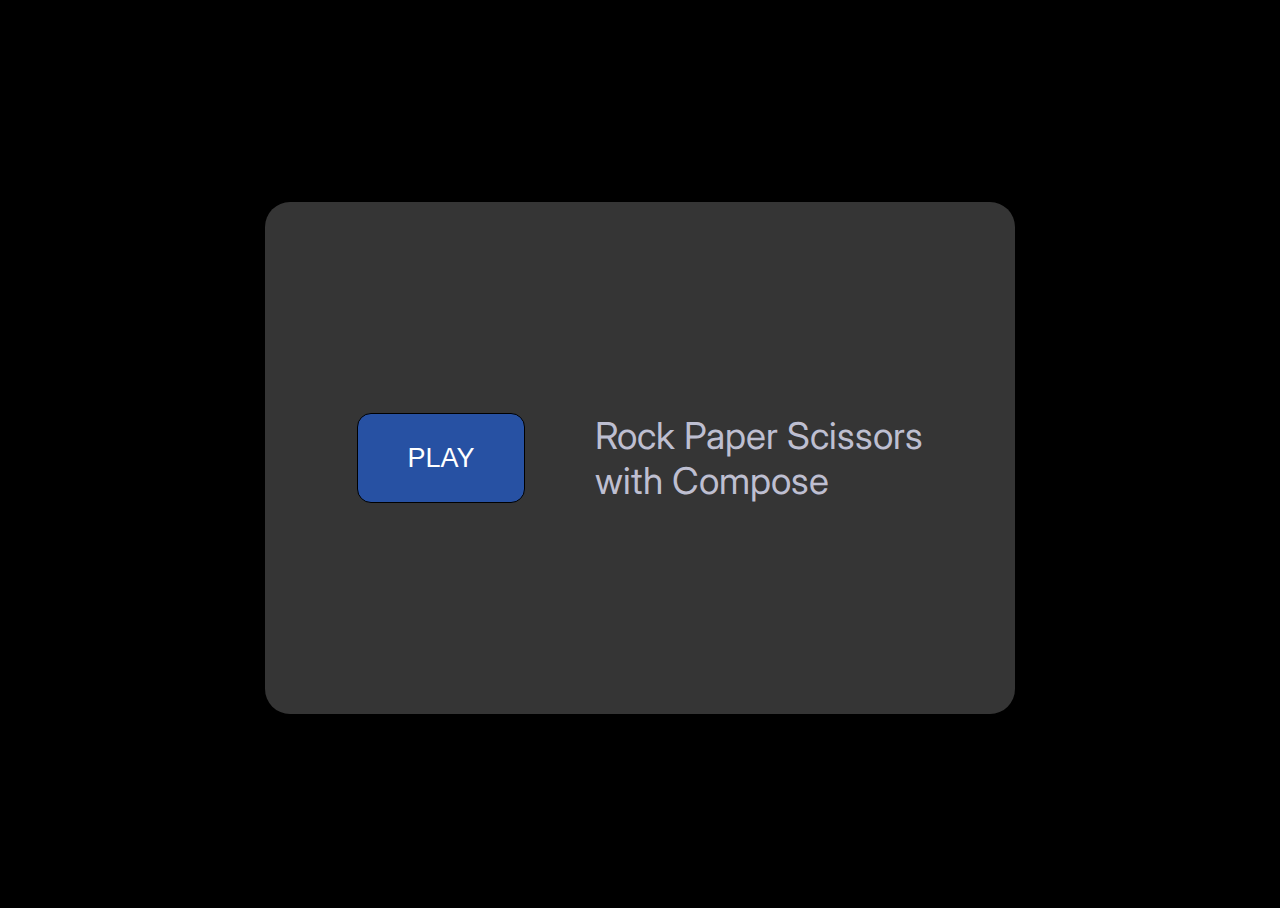
<file: index.html>
<!doctype html>
<html lang="en">
  <head>
    <meta charset="UTF-8" />
    <link rel="stylesheet" href="resources/css/style.css" />
    <link
      href="https://fonts.googleapis.com/css?family=Inter"
      rel="stylesheet"
    />
    <title>Rock Paper Scissors</title>
  </head>
  <body>
    <div class="home_screen">
      <div class="elements">
        <button onclick="location.href = 'gamepage.html'" class="btn play">
          PLAY
        </button>
        <div class="home_text">Rock Paper Scissors <br />with Compose</div>
      </div>
    </div>
  </body>
</html>
</file>
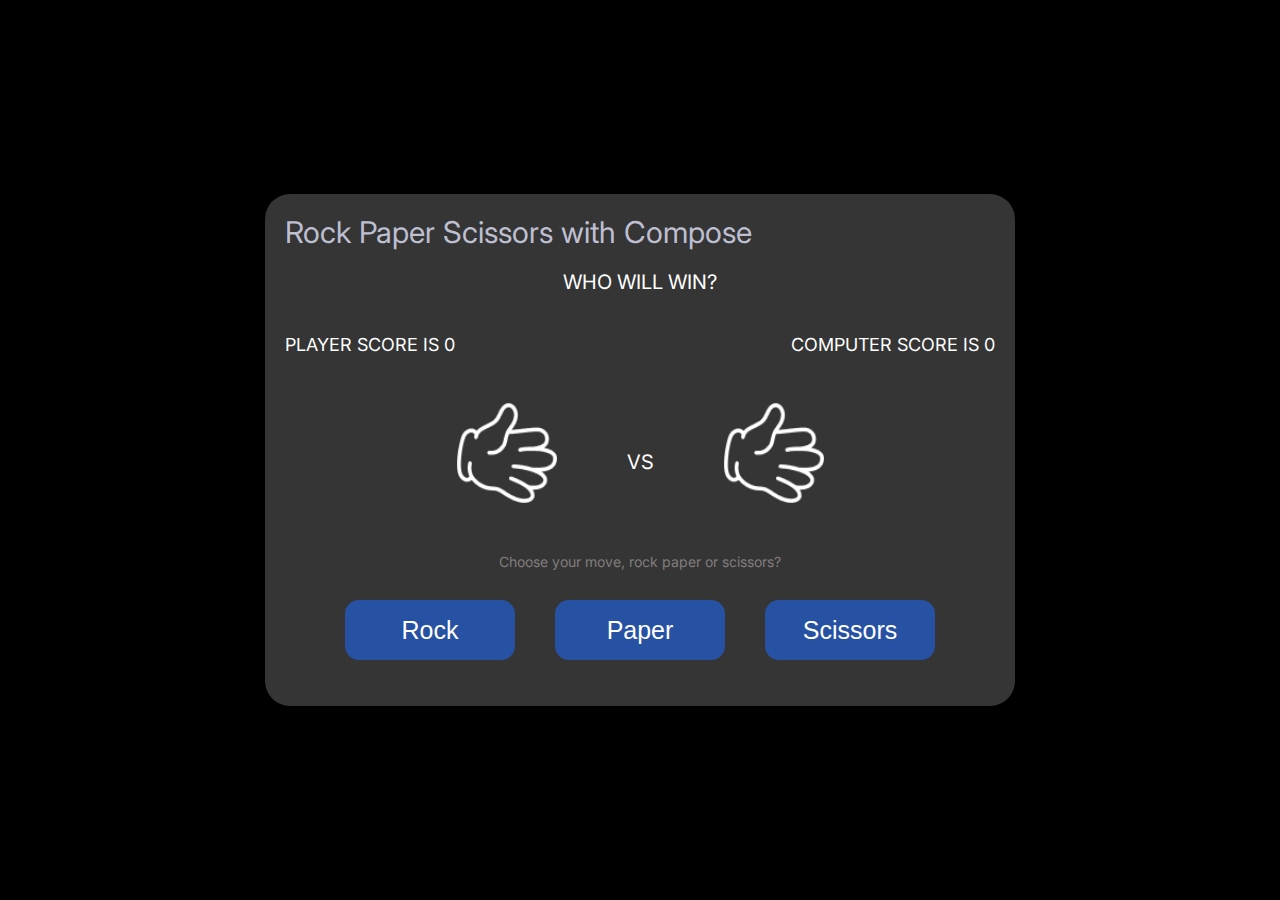
<file: gamepage.html>
<!doctype html>
<html lang="en">
  <head>
    <meta charset="UTF-8" />
    <link rel="stylesheet" href="resources/css/gamepage.css" />
    <link
      href="https://fonts.googleapis.com/css?family=Inter"
      rel="stylesheet"
    />
    <script src="resources/js/script.js" defer></script>
    <title>Rock Paper Scissors</title>
  </head>
  <body>
    <div class="box_screen">
      <div class="header_text">Rock Paper Scissors with Compose</div>
      <div class="text">WHO WILL WIN?</div>
      <div class="text_choose">Choose your move, rock paper or scissors?</div>
    </div>
  </body>
</html>
</file>
<file: resources/css/style.css>
html, body{
    height: 100%;
    font-family: Inter, sans-serif;
    overflow: hidden;

}

body{
    background: black;
    display: flex;
    justify-content: center;
    align-items: center;
}

.home_screen {
    height: 512px;
    width: 750px;
    border-radius: 25px;
    background: #353535;
}

.elements{
    display: flex;
    justify-content: center;
    gap: 70px;
    height: 100%;
    align-items: center;
    user-select: none;
}

.btn {
    color: #FFFF;
    background: #2751A3;
    border: 1px solid black;
}

.btn.play {
    font-size: 27px;
    border-radius: 14px;
    width: 168px;
    height: 90px;
}

.home_text {
    font-size: 37px;
    color: #BEBFD1;
}
</file>
<file: resources/css/gamepage.css>
html,
body {
  height: 100%;
  font-family: Inter, sans-serif;
  overflow: hidden;
  margin: 0;
}

body {
  background: black;
  display: flex;
  justify-content: center;
  align-items: center;
}

.box_screen {
  height: 512px;
  width: 750px;
  border-radius: 25px;
  background: #353535;
}

.header_text {
  font-size: 30px;
  color: #bebfd1;
  padding: 20px;
}

.text {
  font-size: 20px;
  color: #ffff;
  text-align: center;
}

.game_screen {
  display: flex;
  justify-content: space-between;
  margin: 40px 0;
  padding: 0 20px;
}

.score {
  font-size: 18px;
  color: #ffff;
}

.who_win {
  color: #6881d8;
  font-size: 24px;
  visibility: hidden;
}

.game_elements {
  display: flex;
  justify-content: center;
  gap: 70px;
}

.element {
  width: 100px;
  height: 100px;
}

.p_vs {
  padding-top: 27px;
  color: #ffff;
  font-size: 20px;
}

.text_choose {
  text-align: center;
  font-size: 14px;
  color: #827d7d;
  margin: 50px 0 15px 0;
}

.game_buttons {
  display: flex;
  justify-content: center;
  gap: 40px;
  margin-top: 30px;
}

.game_buttons button {
  background: #2751a3;
  font-size: 25px;
  color: #ffff;
  border-radius: 14px;
  border: none;

  width: 170px;
  height: 60px;
}
</file>
